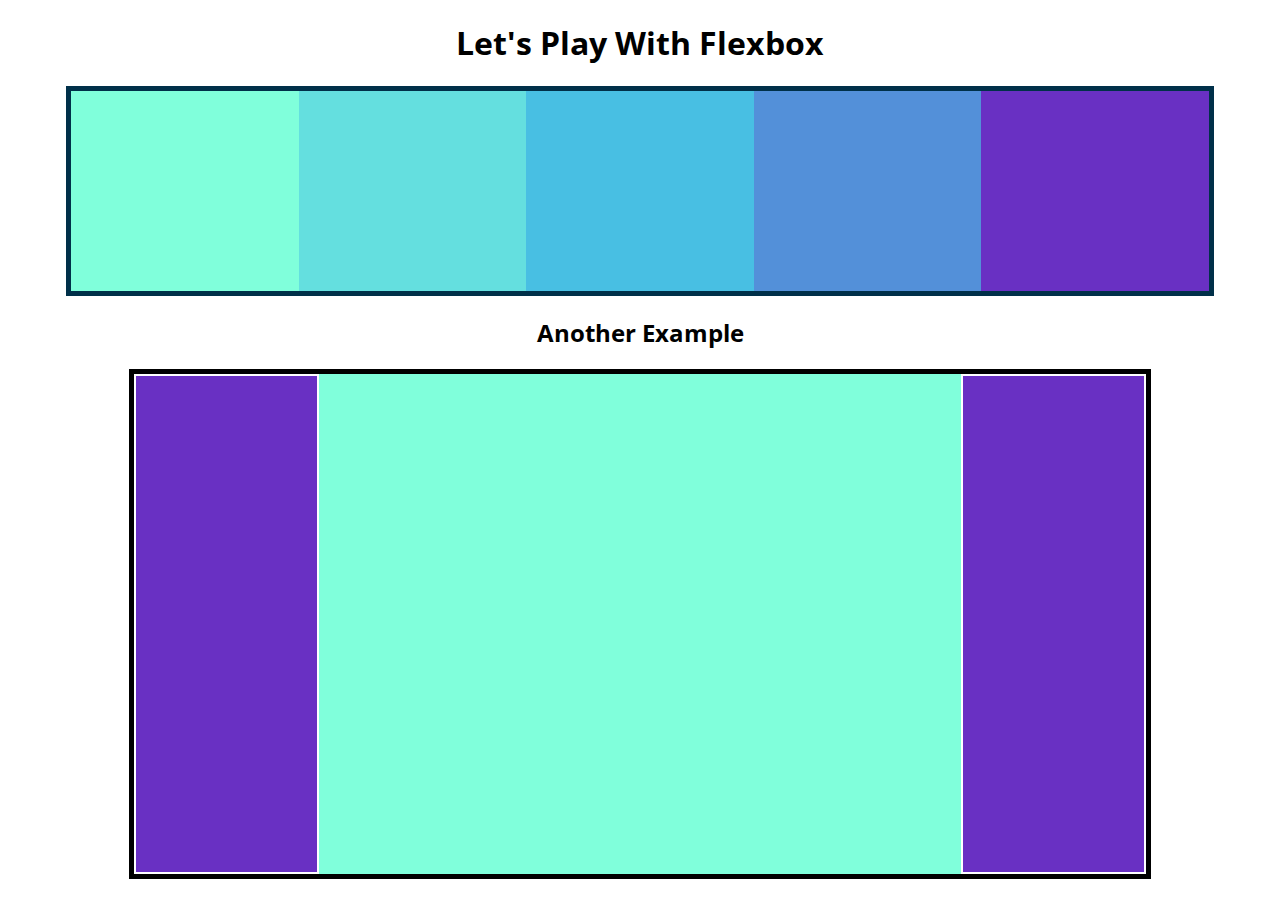
<file: CSS/Flexbox/index.html>
<!DOCTYPE html>
<html lang="en">

<head>
    <meta charset="UTF-8">
    <meta name="viewport" content="width=device-width, initial-scale=1.0">
    <title>Flexbox Playground</title>
    <link href="https://fonts.googleapis.com/css2?family=Open+Sans:wght@300&display=swap" rel="stylesheet">

    <link rel="stylesheet" href="app.css">
</head>

<body>
    <h1>Let's Play With Flexbox</h1>

    <section id="container">
        <div style="background-color: #80ffdb"></div>
        <div style="background-color: #64dfdf"></div>
        <div style="background-color: #48bfe3"></div>
        <div style="background-color: #5390d9"></div>
        <div style="background-color: #6930c3"></div>
    </section>

    <h2>Another Example</h2>
    <main>
        <section class="sidebar"></section>
        <section class="maincontent"></section>
        <section class="sidebar"></section>
    </main>

</body>

</html>
</file>
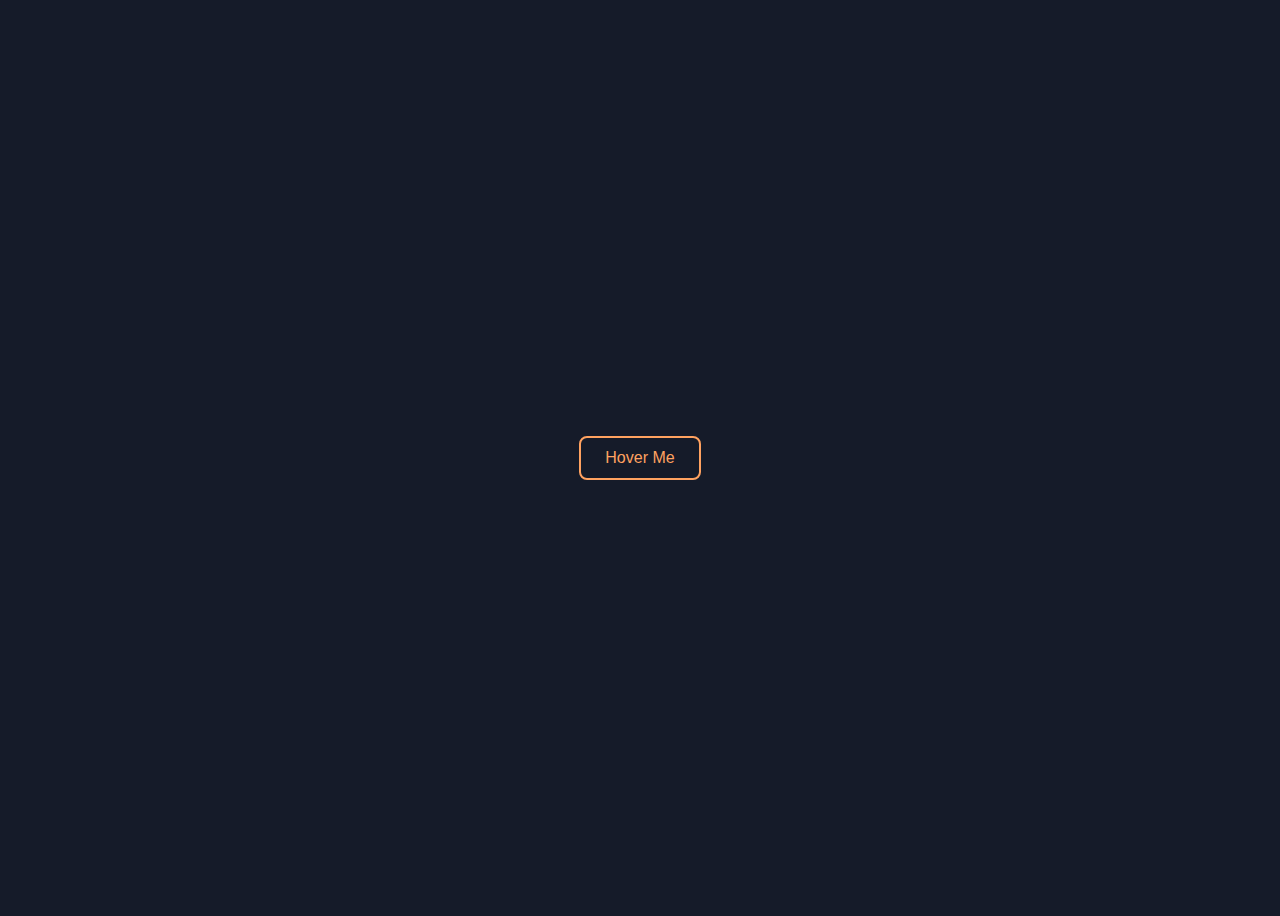
<file: CSS/HoverButton/index.html>
<!DOCTYPE html>
<html lang="en">
<head>
    <meta charset="UTF-8">
    <meta name="viewport" content="width=device-width, initial-scale=1.0">
    <title>Hover me!</title>
    <link rel="stylesheet" href="./css/button.css">
    <link rel="stylesheet" href="https://fonts.googleapis.com/css2?family=Roboto+Mono:wght@300&display=swap">
</head>
<body>
    <button>Hover Me</button>
</body>
</html>
</file>
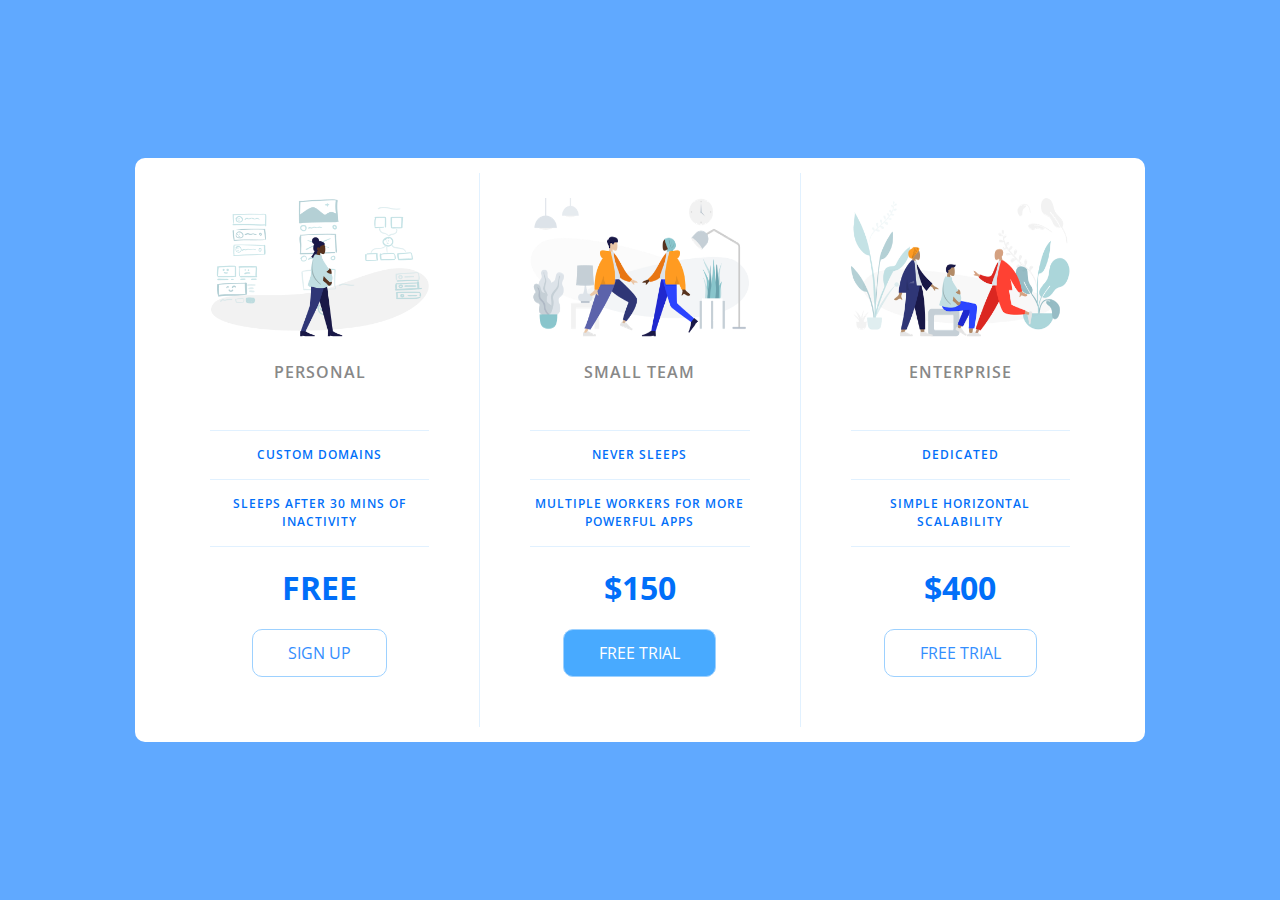
<file: CSS/PriceTable/index.html>
<!DOCTYPE html>
<html lang="en">

<head>
    <meta charset="UTF-8">
    <meta name="viewport" content="width=device-width, initial-scale=1.0">
    <title>Price Tiers</title>
    <link rel="stylesheet" href="https://fonts.googleapis.com/css?family=Open+Sans:400,600,700">
    <link rel="stylesheet" href="app.css">
</head>

<body>
    <div class="panel pricing-table">

        <div class="pricing-plan">
            <img src="icons/icon1.png" alt="" class="pricing-img">
            <h2 class="pricing-header">Personal</h2>
            <ul class="pricing-features">
                <li class="pricing-features-item">Custom domains</li>
                <li class="pricing-features-item">Sleeps after 30 mins of inactivity</li>
            </ul>
            <span class="pricing-price">Free</span>
            <a href="#/" class="pricing-button">Sign up</a>
        </div>

        <div class="pricing-plan">
            <img src="icons/icon2.png" alt="" class="pricing-img">
            <h2 class="pricing-header">Small team</h2>
            <ul class="pricing-features">
                <li class="pricing-features-item">Never sleeps</li>
                <li class="pricing-features-item">Multiple workers for more powerful apps</li>
            </ul>
            <span class="pricing-price">$150</span>
            <a href="#/" class="pricing-button is-featured">Free trial</a>
        </div>

        <div class="pricing-plan">
            <img src="icons/icon3.png" alt="" class="pricing-img">
            <h2 class="pricing-header">Enterprise</h2>
            <ul class="pricing-features">
                <li class="pricing-features-item">Dedicated</li>
                <li class="pricing-features-item">Simple horizontal scalability</li>
            </ul>
            <span class="pricing-price">$400</span>
            <a href="#/" class="pricing-button">Free trial</a>
        </div>

    </div>

</body>

</html>
</file>
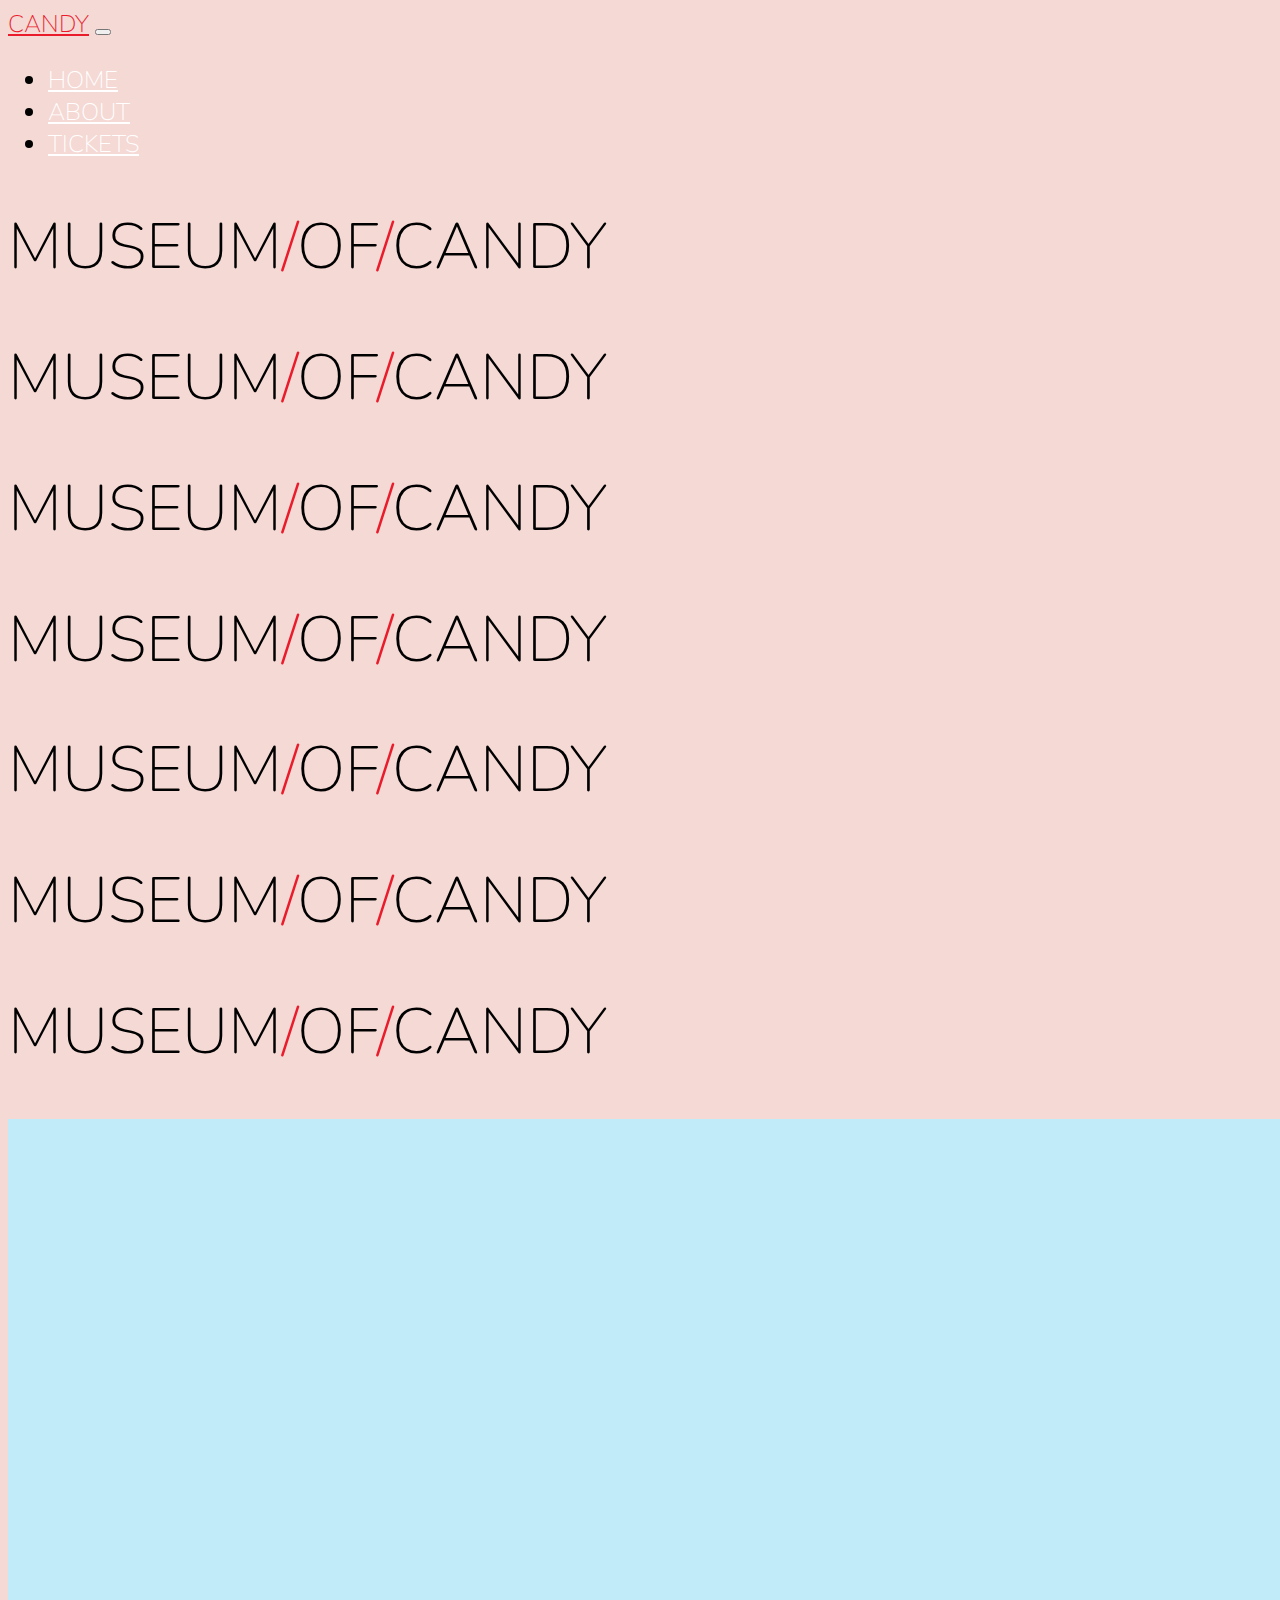
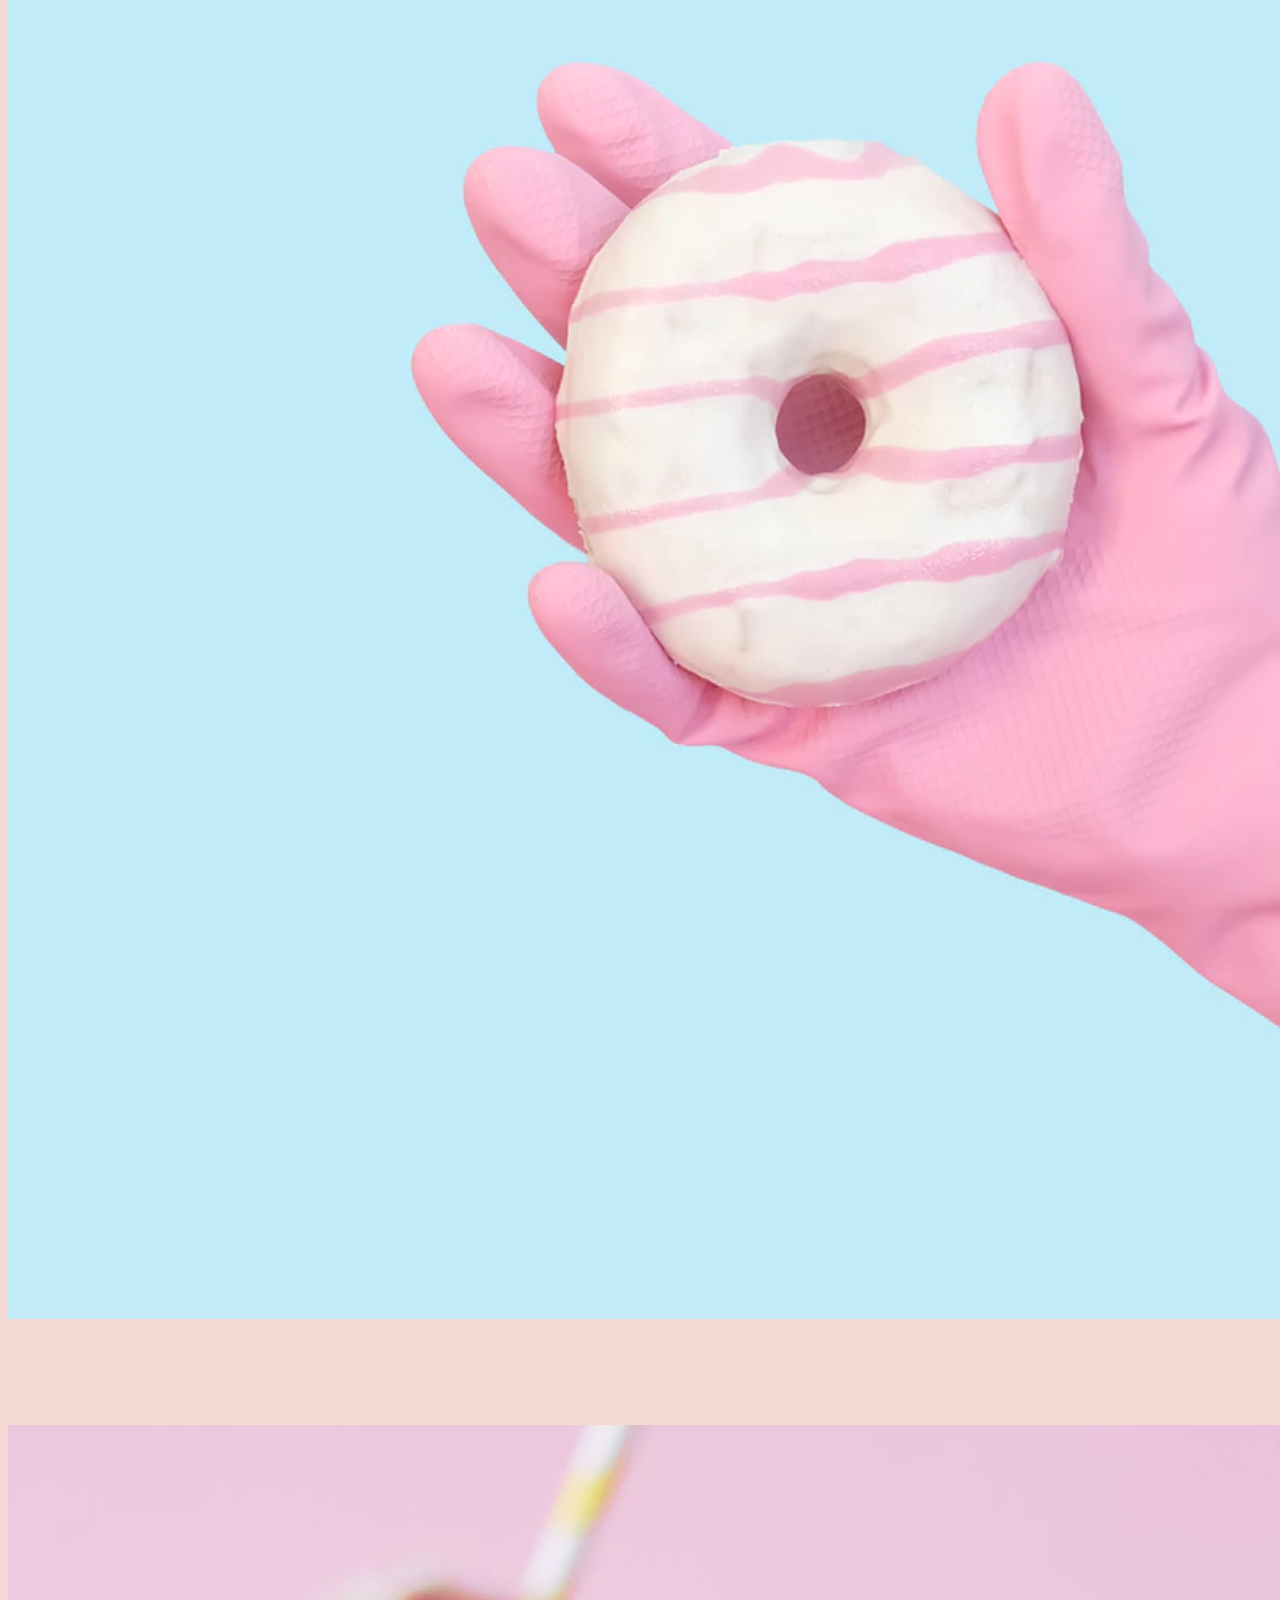
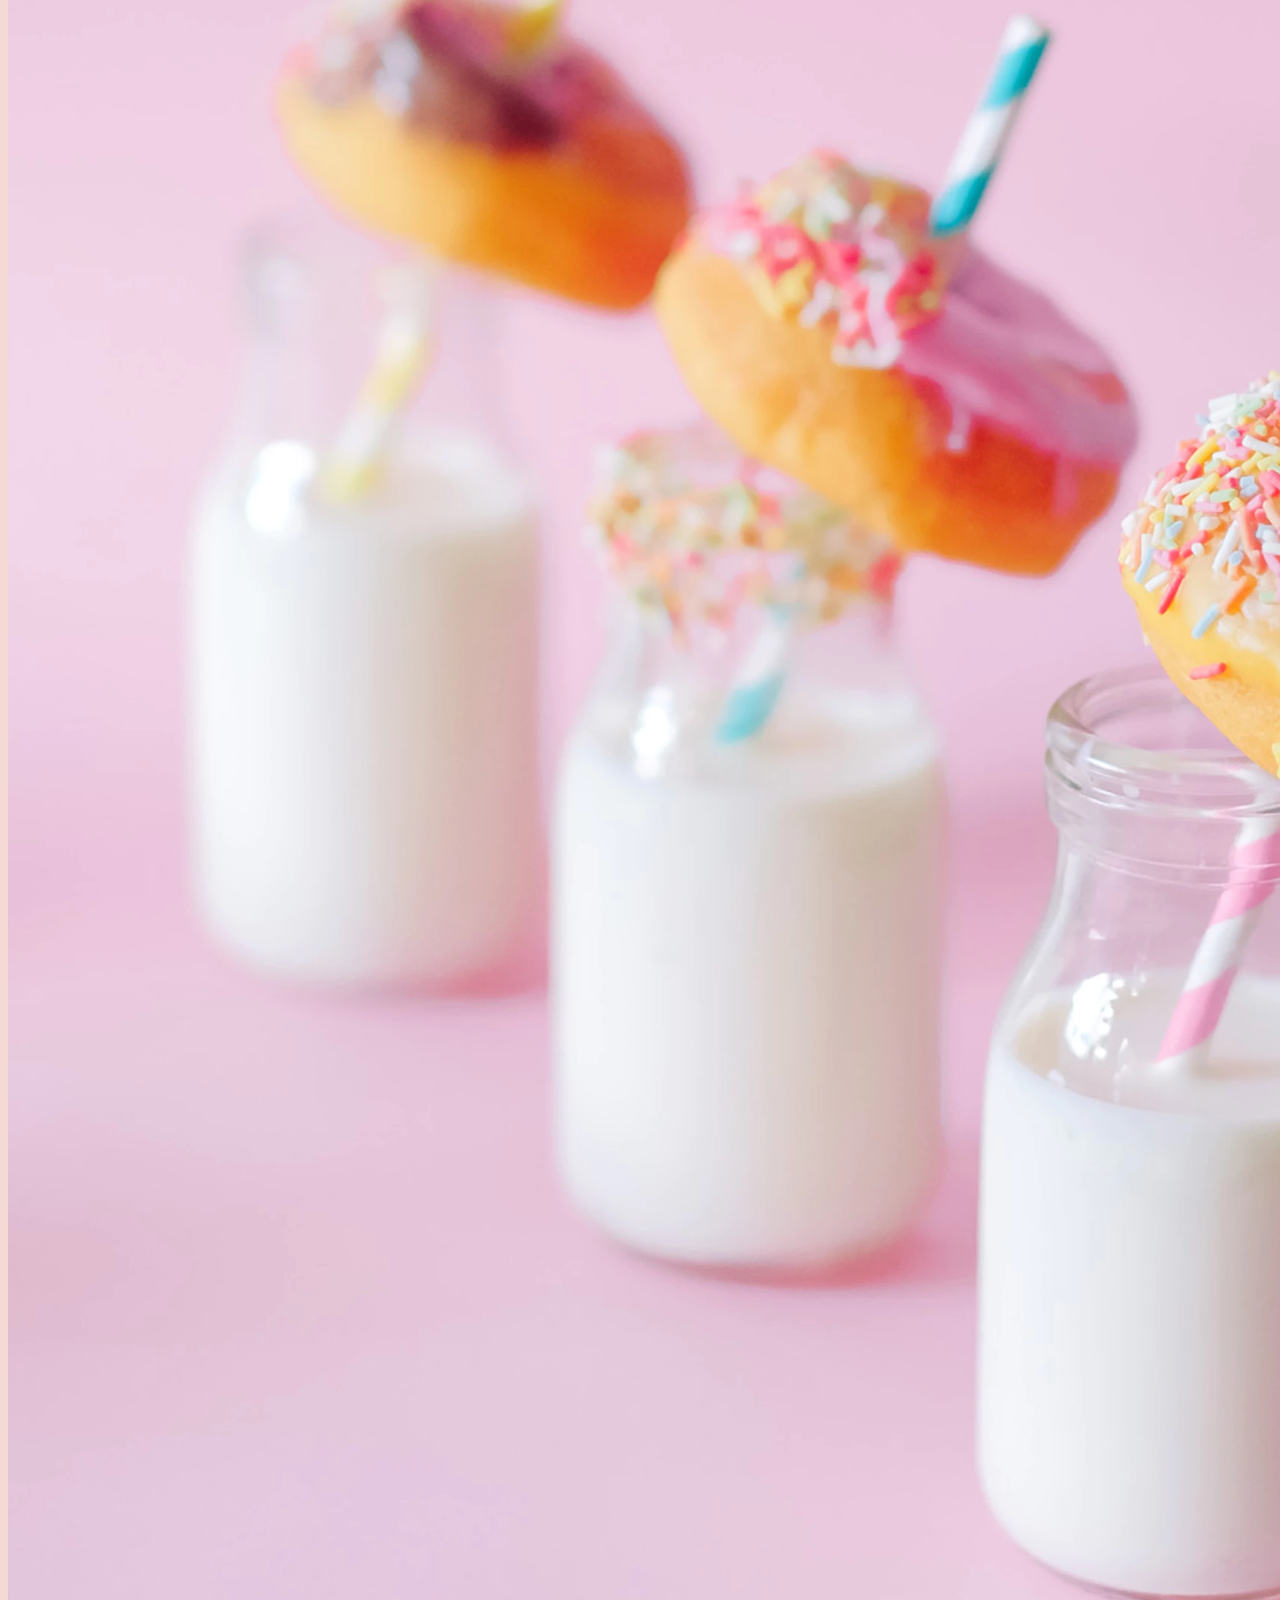
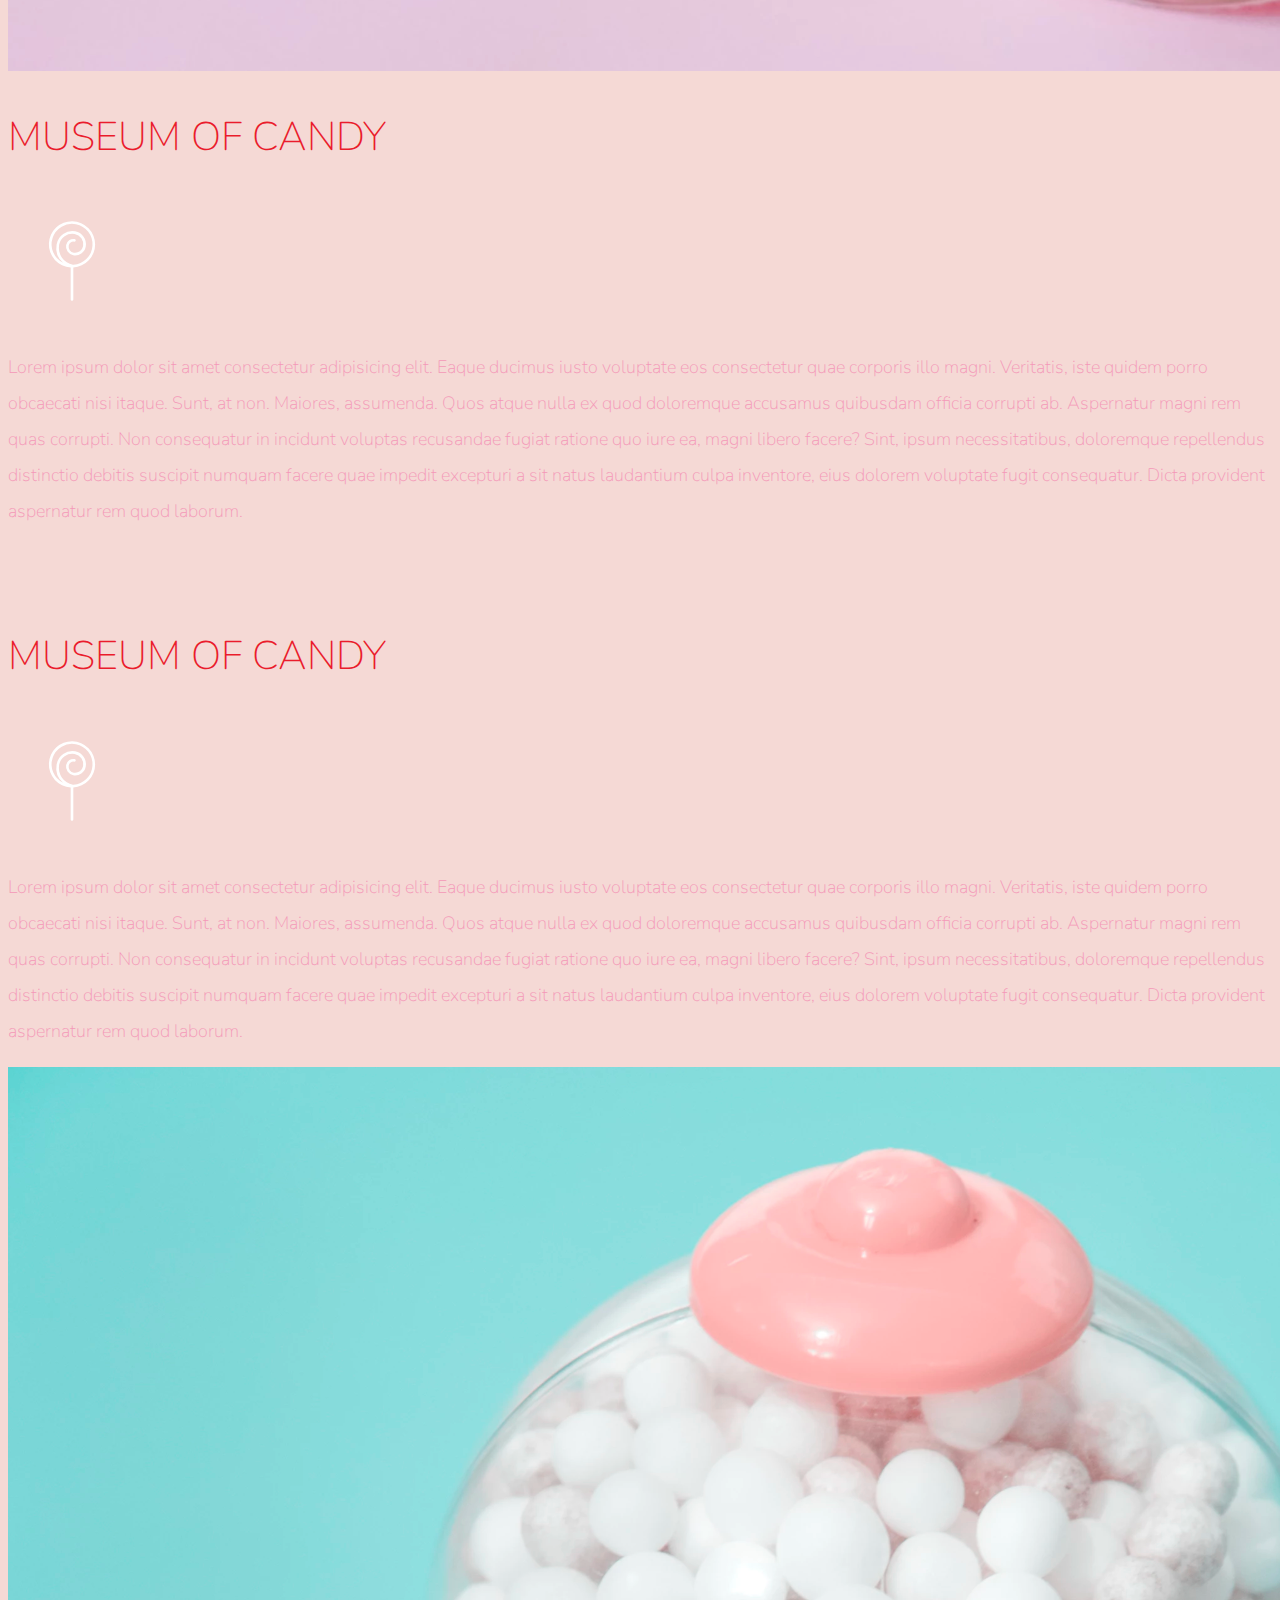
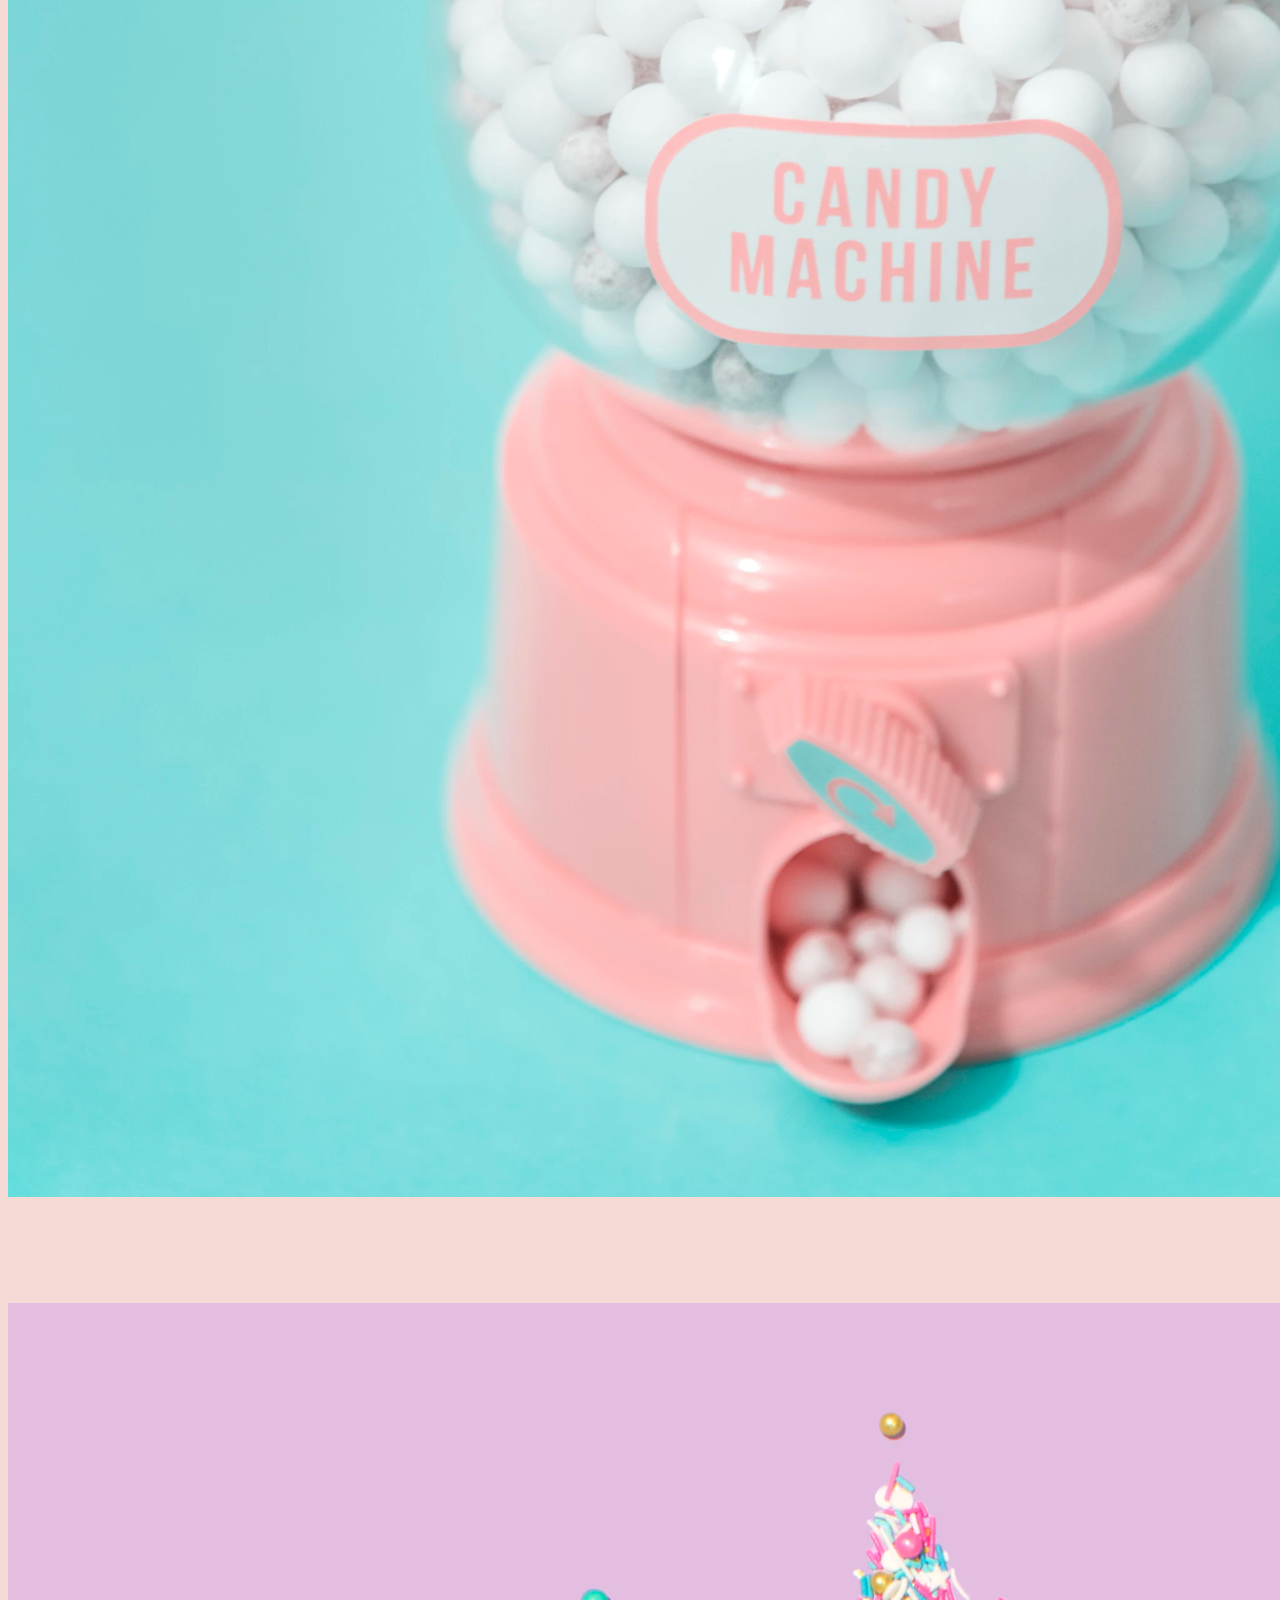
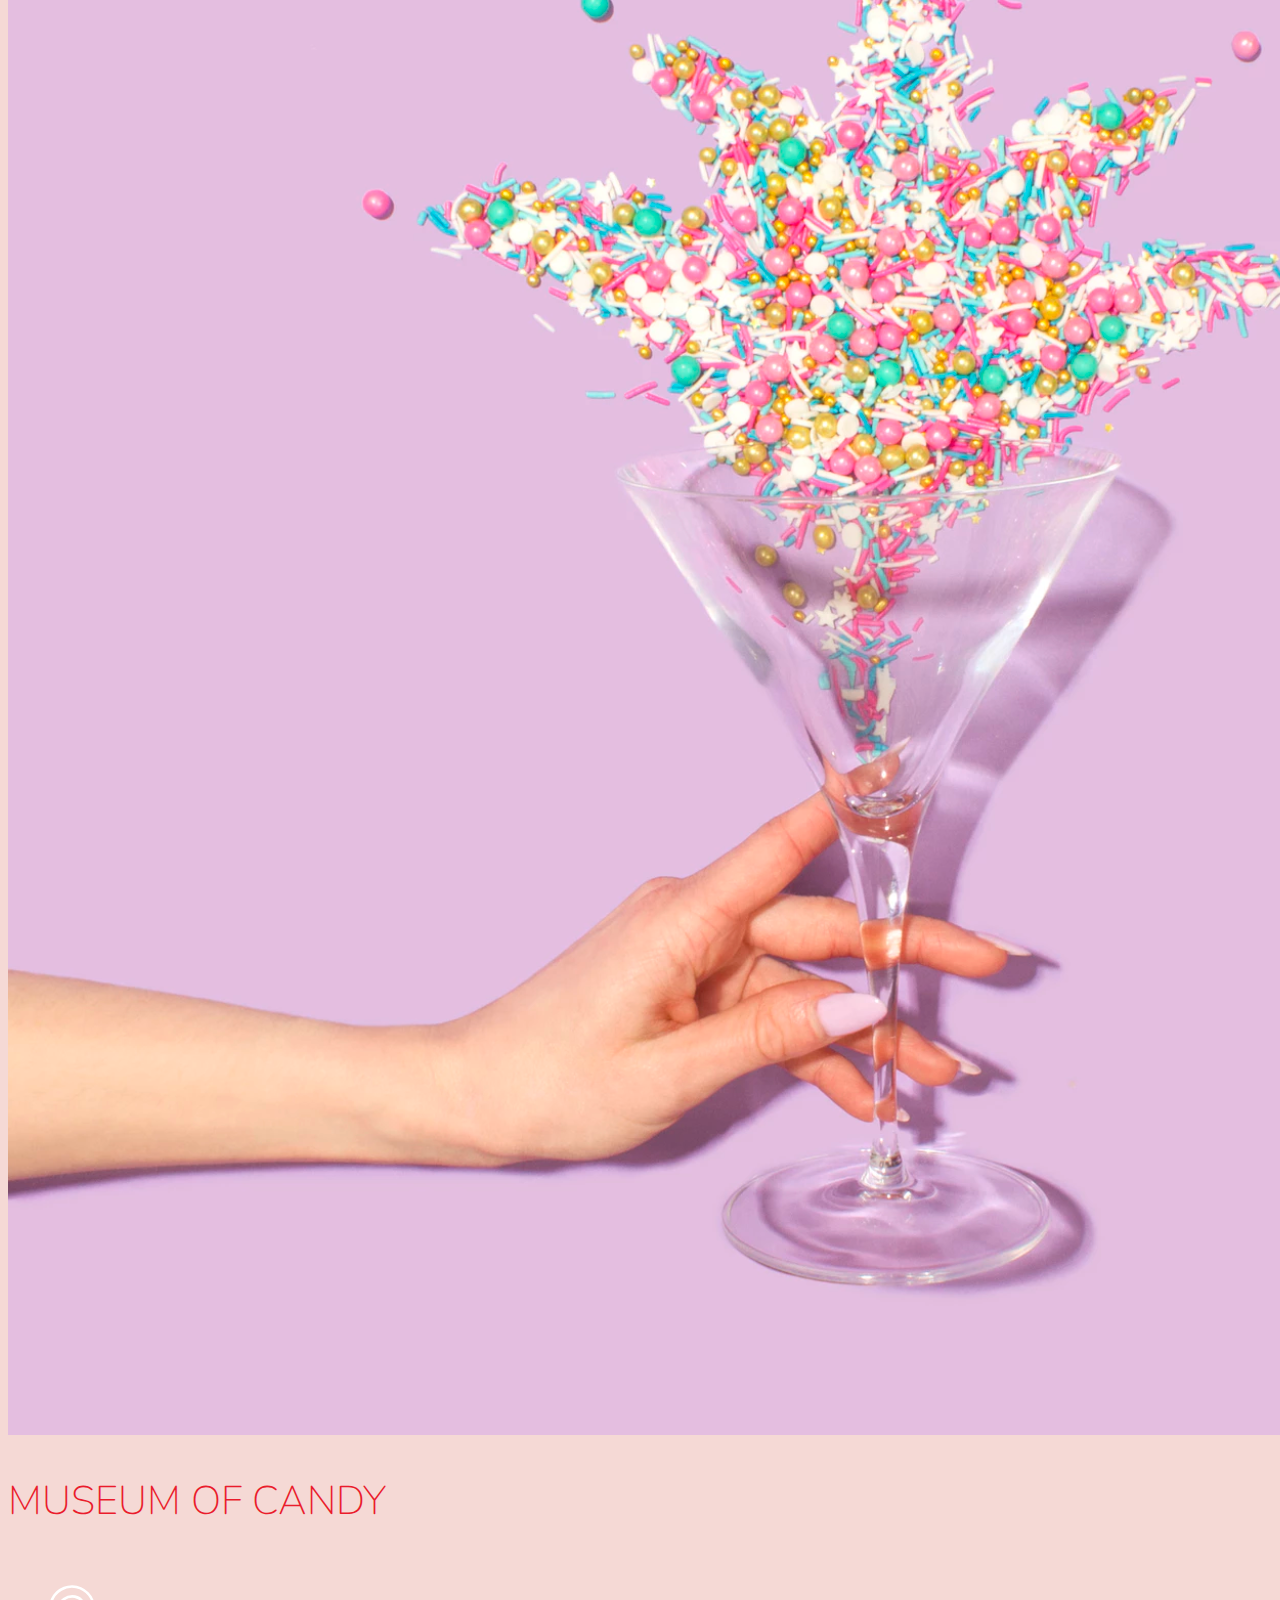
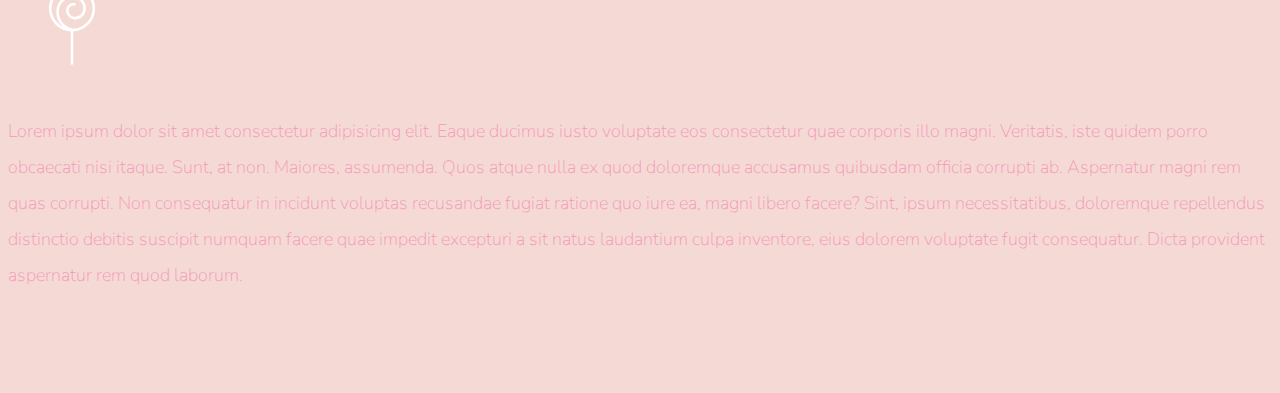
<file: CSS/Bootstrap/MuseumOfCandy/index.html>
<!doctype html>
<html lang="en">

<head>
  <!-- Required meta tags -->
  <meta charset="utf-8">
  <meta name="viewport" content="width=device-width, initial-scale=1, shrink-to-fit=no">

  <!-- Google Font -->
  <link href="https://fonts.googleapis.com/css?family=Nunito:200,300,400,700" rel="stylesheet">

  <!-- Bootstrap CSS -->
  <link rel="stylesheet" href="https://stackpath.bootstrapcdn.com/bootstrap/4.1.3/css/bootstrap.min.css"
    integrity="sha384-MCw98/SFnGE8fJT3GXwEOngsV7Zt27NXFoaoApmYm81iuXoPkFOJwJ8ERdknLPMO" crossorigin="anonymous">

  <!-- Custom CSS -->
  <link rel="stylesheet" href="app.css">

  <title>Museum of Candy</title>
</head>

<body>

  <nav id="mainNavBar" class="navbar navbar-expand-md navbar-dark py-0 fixed-top">
    <a class="navbar-brand" href="#">CANDY</a>
    <button class="navbar-toggler" type="button" data-toggle="collapse" data-target="#navLinks"
      aria-controls="navbarSupportedContent" aria-expanded="false" aria-label="Toggle navigation">
      <span class="navbar-toggler-icon"></span>
    </button>

    <div class="collapse navbar-collapse" id="navLinks">
      <ul class="navbar-nav mr-auto">
        <li class="nav-item">
          <a class="nav-link" href="#">HOME</a>
        </li>
        <li class="nav-item">
          <a class="nav-link" href="#">ABOUT</a>
        </li>
        </li>
        <li class="nav-item">
          <a class="nav-link" href="#">TICKETS</a>
        </li>
        </li>
    </div>
  </nav>

  <section class="container-fluid px-0">
    <div class="row align-items-center">
      <div class="col-lg-6">
        <div id="headingGroup" class="text-white text-center d-none d-lg-block mt-5">
          <h1 class="">MUSEUM<span>/</span>OF<span>/</span>CANDY</h1>
          <h1 class="">MUSEUM<span>/</span>OF<span>/</span>CANDY</h1>
          <h1 class="">MUSEUM<span>/</span>OF<span>/</span>CANDY</h1>
          <h1 class="">MUSEUM<span>/</span>OF<span>/</span>CANDY</h1>
          <h1 class="">MUSEUM<span>/</span>OF<span>/</span>CANDY</h1>
          <h1 class="">MUSEUM<span>/</span>OF<span>/</span>CANDY</h1>
          <h1 class="">MUSEUM<span>/</span>OF<span>/</span>CANDY</h1>
        </div>
      </div>
      <div class="col-lg-6">
        <img class="img-fluid" src="./imgs/hand2.png" alt="Donut">
      </div>
    </div>
  </section>

  <section class="container-fluid">
    <div class="row align-items-center text-center content">
      <div class="col-md-6 order-2 order-md-1">
        <img class="img-fluid" src="./imgs/milk.png" alt="Milk">
      </div>
      <div class="col-md-6 text-center order-1 order-md-2">
        <div class="row justify-content-center">
          <div class="col-10 col-lg-8 blurb mb-5 mb-md-0">
            <h2>MUSEUM OF CANDY</h2>
            <img class="d-none d-lg-inline" src="./imgs/lolli_icon.png" alt="Lolli">
            <p class="lead">Lorem ipsum dolor sit amet consectetur adipisicing elit. Eaque ducimus iusto voluptate eos
              consectetur quae corporis illo magni. Veritatis, iste quidem porro obcaecati nisi itaque. Sunt, at non.
              Maiores, assumenda.
              Quos atque nulla ex quod doloremque accusamus quibusdam officia corrupti ab. Aspernatur magni rem quas
              corrupti. Non consequatur in incidunt voluptas recusandae fugiat ratione quo iure ea, magni libero facere?
              Sint, ipsum necessitatibus, doloremque repellendus distinctio debitis suscipit numquam facere quae impedit
              excepturi a sit natus laudantium culpa inventore, eius dolorem voluptate fugit consequatur. Dicta
              provident aspernatur rem quod laborum.
            </p>
          </div>
        </div>
      </div>
    </div>
    <div class="row align-items-center text-center content">
      <div class="col-md-6 text-center">
        <div class="row justify-content-center">
          <div class="col-10 col-lg-8 blurb mb-5 mb-md-0">
            <h2>MUSEUM OF CANDY</h2>
            <img class="d-none d-lg-inline" src="./imgs/lolli_icon.png" alt="Lolli">
            <p class="lead">Lorem ipsum dolor sit amet consectetur adipisicing elit. Eaque ducimus iusto voluptate eos
              consectetur quae corporis illo magni. Veritatis, iste quidem porro obcaecati nisi itaque. Sunt, at non.
              Maiores, assumenda.
              Quos atque nulla ex quod doloremque accusamus quibusdam officia corrupti ab. Aspernatur magni rem quas
              corrupti. Non consequatur in incidunt voluptas recusandae fugiat ratione quo iure ea, magni libero facere?
              Sint, ipsum necessitatibus, doloremque repellendus distinctio debitis suscipit numquam facere quae impedit
              excepturi a sit natus laudantium culpa inventore, eius dolorem voluptate fugit consequatur. Dicta
              provident aspernatur rem quod laborum.
            </p>
          </div>
        </div>
      </div>
      <div class="col-md-6">
        <img class="img-fluid" src="./imgs/gumball.png" alt="Milk">
      </div>
    </div>
    <div class="row align-items-center text-center content">
      <div class="col-md-6 order-2 order-md-1">
        <img class="img-fluid" src="./imgs/sprinkles.png" alt="Milk">
      </div>
      <div class="col-md-6 text-center order-1 order-md-2">
        <div class="row justify-content-center">
          <div class="col-10 col-lg-8 blurb mb-5 mb-md-0">
            <h2>MUSEUM OF CANDY</h2>
            <img class="d-none d-lg-inline" src="./imgs/lolli_icon.png" alt="Lolli">
            <p class="lead">Lorem ipsum dolor sit amet consectetur adipisicing elit. Eaque ducimus iusto voluptate eos
              consectetur quae corporis illo magni. Veritatis, iste quidem porro obcaecati nisi itaque. Sunt, at non.
              Maiores, assumenda.
              Quos atque nulla ex quod doloremque accusamus quibusdam officia corrupti ab. Aspernatur magni rem quas
              corrupti. Non consequatur in incidunt voluptas recusandae fugiat ratione quo iure ea, magni libero facere?
              Sint, ipsum necessitatibus, doloremque repellendus distinctio debitis suscipit numquam facere quae impedit
              excepturi a sit natus laudantium culpa inventore, eius dolorem voluptate fugit consequatur. Dicta
              provident aspernatur rem quod laborum.
            </p>
          </div>
        </div>
      </div>
    </div>
  </section>

  <!-- Optional JavaScript -->
  <!-- jQuery first, then Popper.js, then Bootstrap JS -->
  <script src="https://code.jquery.com/jquery-3.3.1.slim.min.js"
    integrity="sha384-q8i/X+965DzO0rT7abK41JStQIAqVgRVzpbzo5smXKp4YfRvH+8abtTE1Pi6jizo"
    crossorigin="anonymous"></script>
  <script src="https://cdnjs.cloudflare.com/ajax/libs/popper.js/1.14.3/umd/popper.min.js"
    integrity="sha384-ZMP7rVo3mIykV+2+9J3UJ46jBk0WLaUAdn689aCwoqbBJiSnjAK/l8WvCWPIPm49"
    crossorigin="anonymous"></script>
  <script src="https://stackpath.bootstrapcdn.com/bootstrap/4.1.3/js/bootstrap.min.js"
    integrity="sha384-ChfqqxuZUCnJSK3+MXmPNIyE6ZbWh2IMqE241rYiqJxyMiZ6OW/JmZQ5stwEULTy"
    crossorigin="anonymous"></script>

    <script>
      $(function(){
        $(document).scroll(function(){
          var $nav = $("#mainNavBar");
          $nav.toggleClass("scrolled", $(this).scrollTop() > $nav.height());
        });
      });
    </script>

</body>

</html>
</file>
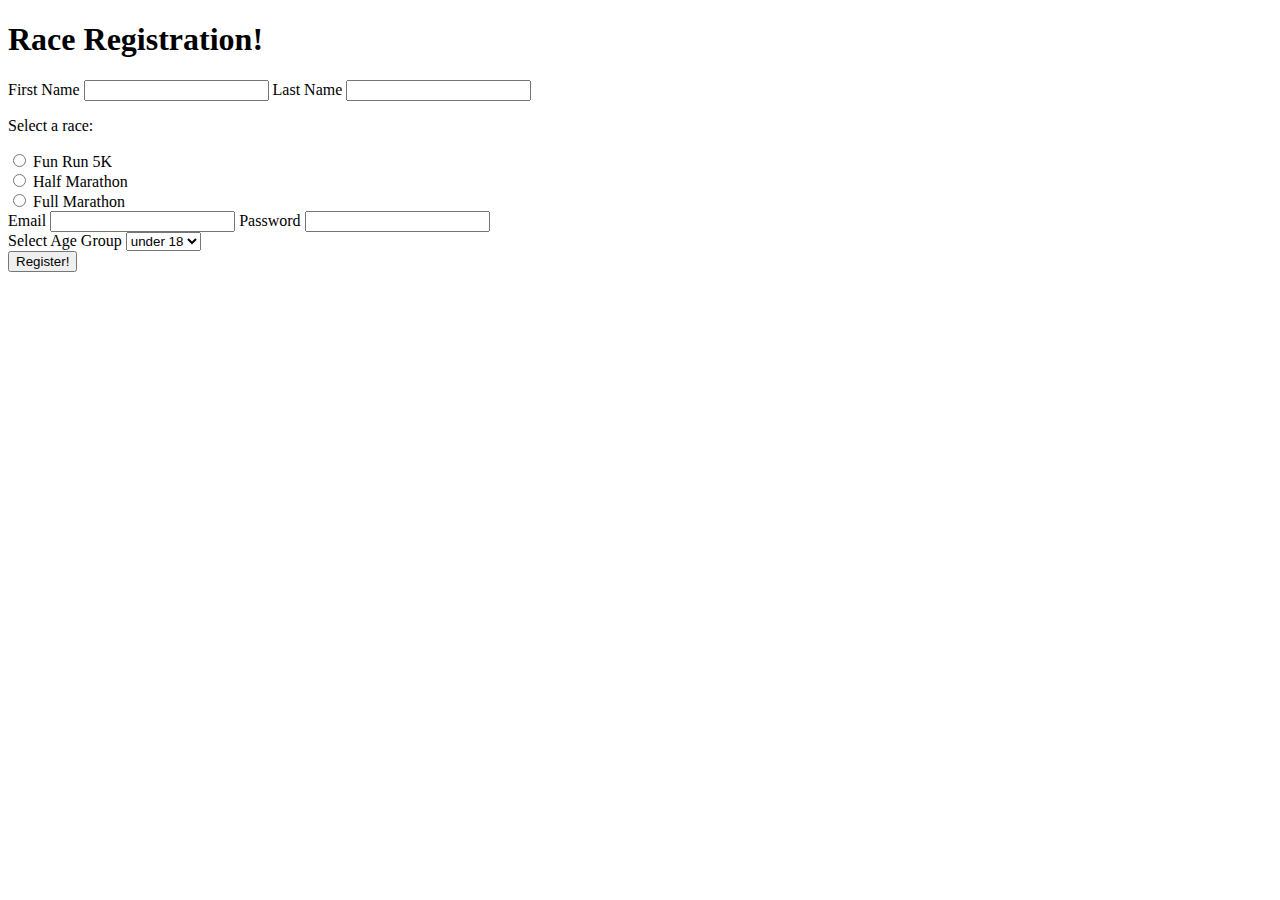
<file: HTML/race_registration.html>
<!DOCTYPE html>
<html lang="en">

<head>
    <meta charset="UTF-8">
    <meta http-equiv="X-UA-Compatible" content="IE=edge">
    <meta name="viewport" content="width=device-width, initial-scale=1.0">
    <title>Register Form </title>
</head>

<body>
    <h1>Race Registration!</h1>
    <form action="/dummy">
        <div>
            <label for="first">First Name</label>
            <input type="text" id="first" name="firstName" required>
            <label for="last">Last Name</label>
            <input type="text" id="last" name="lastName" required>
        </div>
        <div>
            <p>Select a race:</p>
            <div>
                <input type="radio" name="race" id="fun" value=1>
                <label for="fun">Fun Run 5K</label>
            </div>
            <div>
                <input type="radio" name="race" id="half" value=2>
                <label for="half">Half Marathon</label>
            </div>
            <div>
                <input type="radio" name="race" id="full" value=3>
                <label for="full">Full Marathon</label>
            </div>
        </div>
        <div>
            <label for="email">Email</label>
            <input type="email" name="email" id="email" required>
            <label for="password">Password</label>
            <input type="password" name="password" id="password" required>
        </div>
        <div>
            <label for="age">Select Age Group</label>
            <select name="age" id="age">
                <option value="1">under 18</option>
                <option value="2">30</option>
                <option value="3">77</option>
            </select>
        </div>
        <div>
            <button>Register!</button>
        </div>
    </form>
</body>

</html>
</file>
<file: CSS/Flexbox/app.css>
body {
    font-family: 'Open Sans', sans-serif;
}
h1, h2 {
    text-align: center;
}
#container {
    background-color: #003049;
    width: 90%;
    /* height: 500px; */
    margin: 0 auto;
    border: 5px solid #003049;
    display: flex;
    flex-direction: row;
    justify-content: center;
    align-items: flex-start;
    /* flex-wrap: wrap; */
}

#container div {
    width: 200px;
    height: 200px;
    text-align: center;
    flex-basis: 600px;
}

div:nth-of-type(1){
    flex-grow: 1;   
}

div:nth-of-type(5){
    flex-shrink: 1;
}

main {
    width: 80%;
    margin: 0 auto;
    border: 5px solid black;
    height: 500px;
    display: flex;
}

main .sidebar{
    background-color: #6930c3;
    border: 2px solid white;
    flex: 1 2 300px;
}

main .maincontent{
    background-color: #80ffdb;
    flex: 2 800px;
}
</file>
<file: CSS/HoverButton/css/button.css>
body {
    font-family: 'Roboto', sans-serif;
    display: flex;
    align-items: center;
    justify-content: center;
    height: 100vh;
    background-color: #151b29;
}

button {
    background: none;
    color: #ffa260;
    border: 2px solid;
    padding: 0.7em 1.5em;
    font-size: 1em;
    transition: color 0.2s, border-color 0.2s, box-shadow 0.2s, transform 0.2s;
    border-radius: 0.5em;
}

button:hover {
    border-color: #f1ff5c;
    color: white;
    box-shadow: 0 0.5em 0.5em -0.4em #f1ff5c;
    transform: translateY(-0.25em);
    cursor: pointer;
}
</file>
<file: CSS/Bootstrap/MuseumOfCandy/app.css>
body {
    background-color: #f5d9d5;
    font-family: 'Nunito', sans-serif;
}

.blurb h2 {
    color: #EA1C2C;
    font-size: 2.5rem;
    font-weight: 100;
}

.blurb p {
    color: #f498b8;
    font-weight: 100;
    font-size: 1.125rem;
    line-height: 2;
}

.content {
    margin-top: 100px;
    margin-bottom: 100px;
}

#mainNavBar {
    font-size: 1.5rem;
    font-weight: 100;
}


#mainNavBar .nav-link {
    color: white;
}

#mainNavBar .nav-link:hover {
    color: #EA1C2C;
}

#mainNavBar .navbar-brand {
    color:#EA1C2C;
    font-size: 1.5rem;
}

#headingGroup span {
    color: #EA1C2C;
}

#headingGroup h1 {
    font-weight: 100;
    font-size: 4rem;
}

.navbar.scrolled {
    background-color: rgb(222,192,222);
    transition: background-color 500ms ease-in-out;
}

@media (max-width: 1200px) {
    #headingGroup h1 {
        font-size: 3rem;
    }
}
</file>
<file: CSS/PriceTable/app.css>
/* http://meyerweb.com/eric/tools/css/reset/ 
   v2.0 | 20110126
   License: none (public domain)
*/

html, body, div, span, applet, object, iframe,
h1, h2, h3, h4, h5, h6, p, blockquote, pre,
a, abbr, acronym, address, big, cite, code,
del, dfn, em, img, ins, kbd, q, s, samp,
small, strike, strong, sub, sup, tt, var,
b, u, i, center,
dl, dt, dd, ol, ul, li,
fieldset, form, label, legend,
table, caption, tbody, tfoot, thead, tr, th, td,
article, aside, canvas, details, embed, 
figure, figcaption, footer, header, hgroup, 
menu, nav, output, ruby, section, summary,
time, mark, audio, video {
	margin: 0;
	padding: 0;
	border: 0;
	font-size: 100%;
	font: inherit;
	vertical-align: baseline;
}
/* HTML5 display-role reset for older browsers */
article, aside, details, figcaption, figure, 
footer, header, hgroup, menu, nav, section {
	display: block;
}
body {
	line-height: 1;
}
ol, ul {
	list-style: none;
}
blockquote, q {
	quotes: none;
}
blockquote:before, blockquote:after,
q:before, q:after {
	content: '';
	content: none;
}
table {
	border-collapse: collapse;
	border-spacing: 0;
}

/********************/

html {
    box-sizing: border-box;
    font-family: 'Open Sans', sans-serif;
}

body{
    background-color: #60a9ff;
    display: flex;
    justify-content: center;
    align-items: center;
    min-height: 100vh;
}

.panel {
    background-color: white;
    display: flex;
    flex-direction: column;
    border-radius: 10px;
    padding: 15px 25px;
    width: 100%;
    max-width: 960px;
    text-align: center;
    text-transform: uppercase;

}

.pricing-plan {
    border-bottom: 1px solid #e1f1ff;
}

.pricing-plan:last-child {
    border-bottom: none;
}

.pricing-img {
    margin-bottom: 25px;
    max-width: 100%;
}

.pricing-header {
    color: #888;
    font-weight: 600;
    letter-spacing: 1px;
}

.pricing-features {
    margin: 50px 0 25px;
    color: #016ff9;
}

.pricing-features-item {
    letter-spacing: 1px;
    /* font-size: 0.8em; */
    font-size: 12px;
    font-weight: 600;
    line-height: 1.5;
    padding: 15px 0;
    border-top: 1px solid #e1f1ff;
}

.pricing-features-item:last-child {
    
    border-bottom: 1px solid #e1f1ff;
}

.pricing-price {
    font-weight: 700;
    color: #016ff9;
    font-size: 32px;
    display: block;
}

.pricing-button {
    border: 1px solid #9dd1ff;
    border-radius: 10px;
    padding: 15px 35px;
    display: inline-block;
    margin: 25px 0;
    text-decoration: none;
    color: #348efe;
    transition: background-color 200ms ease-in-out;
}

.pricing-button:hover, .pricing-button:focus {
    background-color: #e1f1ff;
}

.pricing-button.is-featured {
    background-color: #48aaff;
    color: white;
}

.pricing-button.is-featured:hover, .pricing-button.is-featured:focus{
    background-color: #269aff;
}

@media (min-width: 900px){
    .panel {
        flex-direction: row;
    }
    .pricing-plan {
        border-bottom: none;
        border-right: 1px solid #e1f1ff;
        padding: 25px 50px;
    }
    .pricing-plan:last-child {
        border-right: none;
    }
}
</file>
